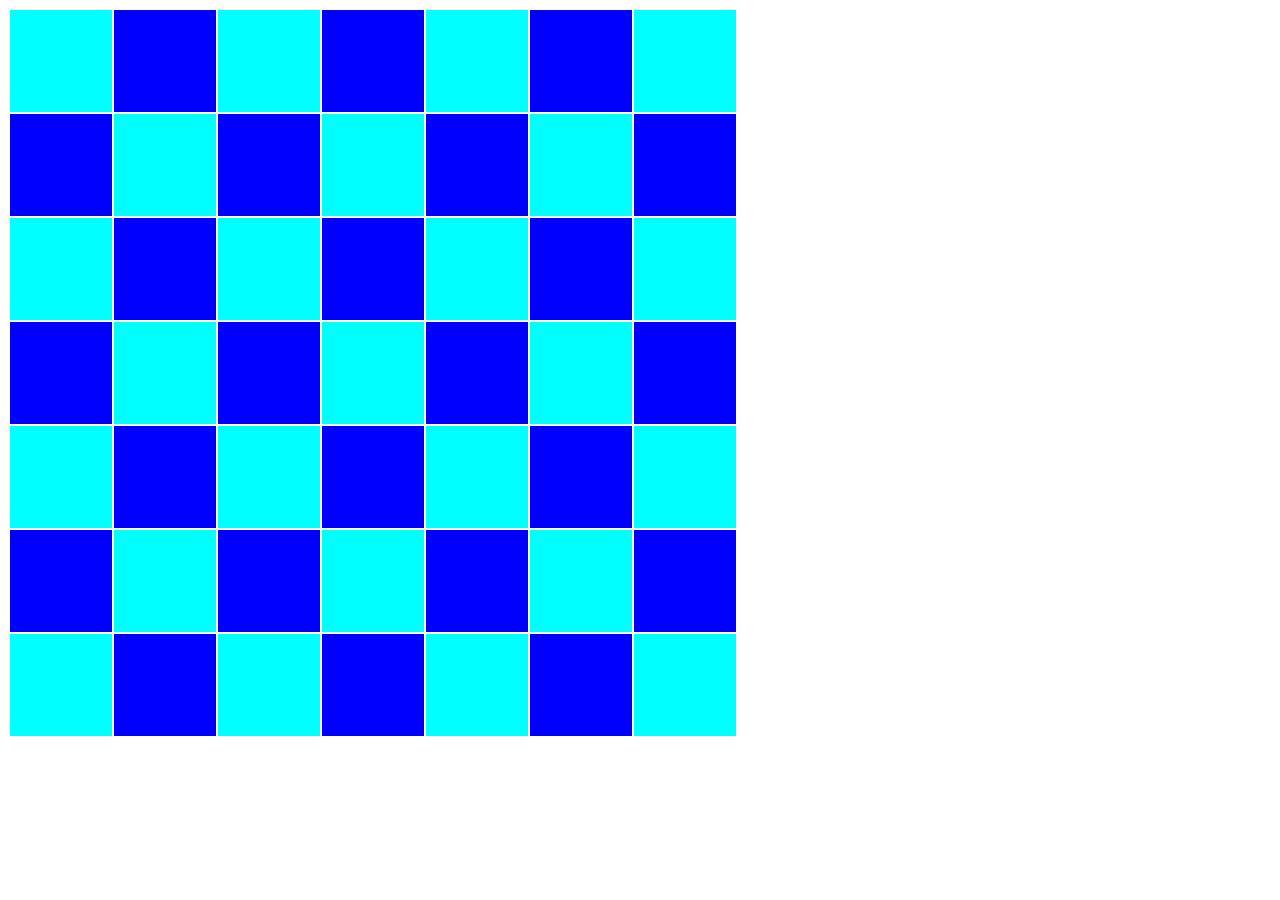
<file: chess-board/index.html>
<!DOCTYPE html>
<html lang="en">
<head>
    <meta charset="UTF-8">
    <meta name="viewport" content="width=device-width, initial-scale=1.0">
    <meta http-equiv="X-UA-Compatible" content="ie=edge">
    <title>Document</title>
    <link rel="stylesheet" href="index.css">
</head>
<body>
    <script src="index.js" ></script>
</body>
</html>
</file>
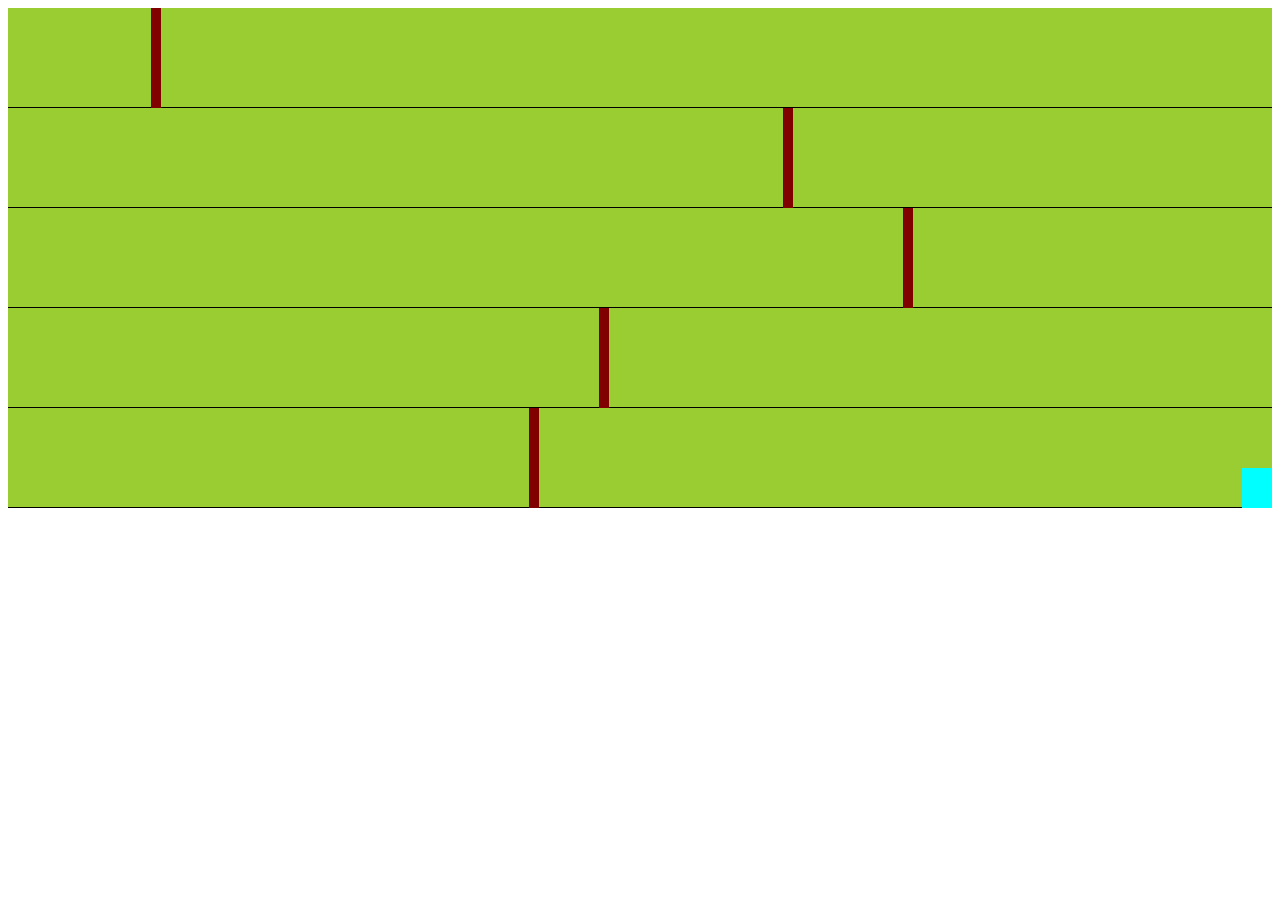
<file: hugo/index.html>
<!DOCTYPE html>
<html lang="en">
<head>
    <meta charset="UTF-8">
    <meta name="viewport" content="width=script, initial-scale=1.0">
    <meta http-equiv="X-UA-Compatible" content="ie=edge">
    <title>Document</title>
</head>
<style>
#level{
    
    background: yellowgreen;
    position: relative;
    
}

#hugo{
    width: 30px;
    height: 40px;
    background: aqua;
    position: absolute;
    left: 0px;
    top: 80px;
    box-sizing: border-box;
    
}

[class^="floor-"] {
    height: 100px;
    border-bottom: 1px solid black;
    box-sizing: border-box;
}

.ladder {
    height: 100px;
    width: 10px;
    background-color: maroon;
}


.bluelevel{
    background-color: blueviolet;
}
</style>
<body>

   <div id="level">
       <div id="hugo"></div>
   </div>

   
    <script src="move.js"></script>
</body>
</html>
</file>
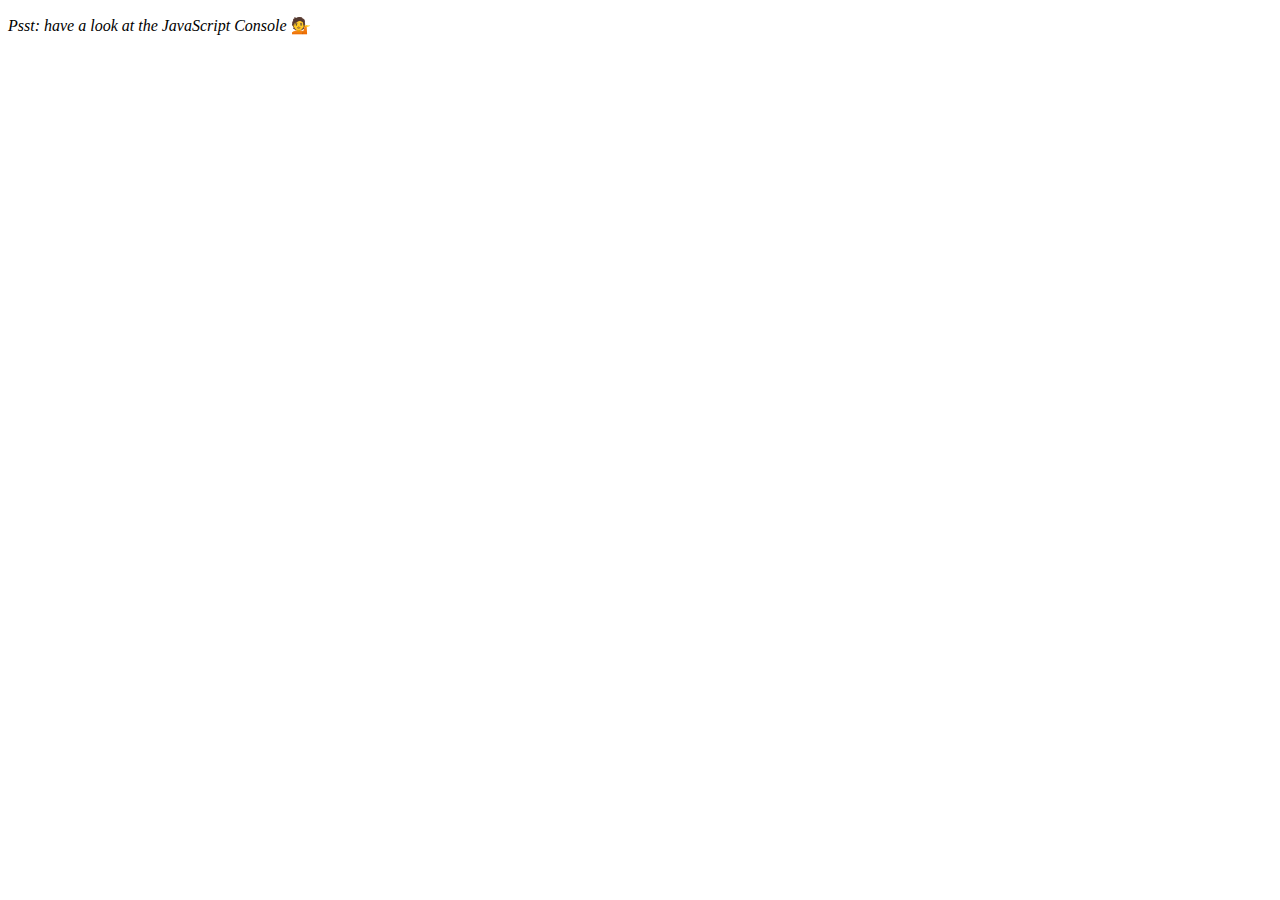
<file: map, filter, reduce/index.html>
<!DOCTYPE html>
<html lang="en">
  <head>
    <meta charset="UTF-8" />
    <title>Array Cardio 💪</title>
  </head>
  <body>
    <p><em>Psst: have a look at the JavaScript Console</em> 💁</p>
    <script>
      // Get your shorts on - this is an array workout!
      // ## Array Cardio Day 1
      // Some data we can work with
      const inventors = [
        { first: "Albert", last: "Einstein", year: 1879, passed: 1955 },
        { first: "Isaac", last: "Newton", year: 1643, passed: 1727 },
        { first: "Galileo", last: "Galilei", year: 1564, passed: 1642 },
        { first: "Marie", last: "Curie", year: 1867, passed: 1934 },
        { first: "Johannes", last: "Kepler", year: 1571, passed: 1630 },
        { first: "Nicolaus", last: "Copernicus", year: 1473, passed: 1543 },
        { first: "Max", last: "Planck", year: 1858, passed: 1947 },
        { first: "Katherine", last: "Blodgett", year: 1898, passed: 1979 },
        { first: "Ada", last: "Lovelace", year: 1815, passed: 1852 },
        { first: "Sarah E.", last: "Goode", year: 1855, passed: 1905 },
        { first: "Lise", last: "Meitner", year: 1878, passed: 1968 },
        { first: "Hanna", last: "Hammarström", year: 1829, passed: 1909 }
      ];
      
      // Array.prototype.filter()
      // 1. Filter the list of inventors for those who were born in the 1500's

      const inventrosBornIn15000s = inventors.filter(
        inventor => inventor.year >= 1500 && inventor.year < 1600
      );

      // Array.prototype.map()
      // 2. Give us an array of the inventors' first and last names

      const inventorsFullName = inventors.map(
        inventor => inventor.first + " " + inventor.last
      );
      const inventorsFullName2 = inventors.map(
        invenotr => `${invenotr.first} ${invenotr.last}`
      );

      // Array.prototype.sort()
      // 3. Sort the inventors by birthdate, oldest to youngest

      const fromOldest = inventors.sort((first, last) =>
        first.year > last.year ? 1 : -1
      );

      // Array.prototype.reduce()
      // 4. How many years did all the inventors live?
    const totalAge = inventors.map(inventor => (inventor.passed - inventor.year)).reduce((total, next) => total + next, 0);
    
    var totalYears = 0;
    for (var i=0; i<inventors.length; i++){
        totalYears += (inventors[i].passed - inventors[i].year)
    }




      // 5. Sort the inventors by years lived

        const inventorsByYearsLived = inventors.sort((first, last) => (first.passed - first.year) > (last.passed - last.year) ? -1 : 1);
      // 6. create a list of Boulevards in Paris that contain 'de' anywhere in the name
      // https://en.wikipedia.org/wiki/Category:Boulevards_in_Paris
        // const allBoulevards = document.querySelector('.mw-category')

        // const links = allBoulevards.querySelectorAll ('a')

        // const streetsArray = Array.from(links)

        // const streetNamesWithDe = streetsArray.map(street => street.textContent).filter(street => street.includes('de'))
        // const streetNamesWithBoul = streetsArray.map(street => street.textContent).filter(street => street.includes('Boul'))



      // 7. sort Exercise
      // Sort the people alphabetically by last name

        const people = [
        "Beck, Glenn",
        "Becker, Carl",
        "Beckett, Samuel",
        "Beddoes, Mick",
        "Beecher, Henry",
        "Beethoven, Ludwig",
        "Begin, Menachem",
        "Belloc, Hilaire",
        "Bellow, Saul",
        "Benchley, Robert",
        "Benenson, Peter",
        "Ben-Gurion, David",
        "Benjamin, Walter",
        "Benn, Tony",
        "Bennington, Chester",
        "Benson, Leana",
        "Bent, Silas",
        "Bentsen, Lloyd",
        "Berger, Ric",
        "Bergman, Ingmar",
        "Berio, Luciano",
        "Berle, Milton",
        "Berlin, Irving",
        "Berne, Eric",
        "Bernhard, Sandra",
        "Berra, Yogi",
        "Berry, Halle",
        "Berry, Wendell",
        "Bethea, Erin",
        "Bevan, Aneurin",
        "Bevel, Ken",
        "Biden, Joseph",
        "Bierce, Ambrose",
        "Biko, Steve",
        "Billings, Josh",
        "Biondo, Frank",
        "Birrell, Augustine",
        "Black, Elk",
        "Blair, Robert",
        "Blair, Tony",
        "Blake, William"
      ];


        const sortedPeople = people.sort((a, b) => a > b ? 1 : -1)

      // 8. Reduce Exercise
      // Sum up the instances of each of these
      const data = [
        "car",
        "car",
        "truck",
        "truck",
        "bike",
        "walk",
        "car",
        "van",
        "bike",
        "walk",
        "car",
        "van",
        "car",
        "truck"
      ];

      const instance = data.reduce((total, next) => {
            total[next] ++;
            return total

        }, {
            car: 0,
            truck: 0,
            bike: 0,
            walk: 0,
            van: 0
        })

        const instances = data.reduce((total, next) => {
            if(!total[next]){
                total[next] = 0;
            }
            total[next] ++;
            return total
        }, {})

    </script>
  </body>
</html>
</file>
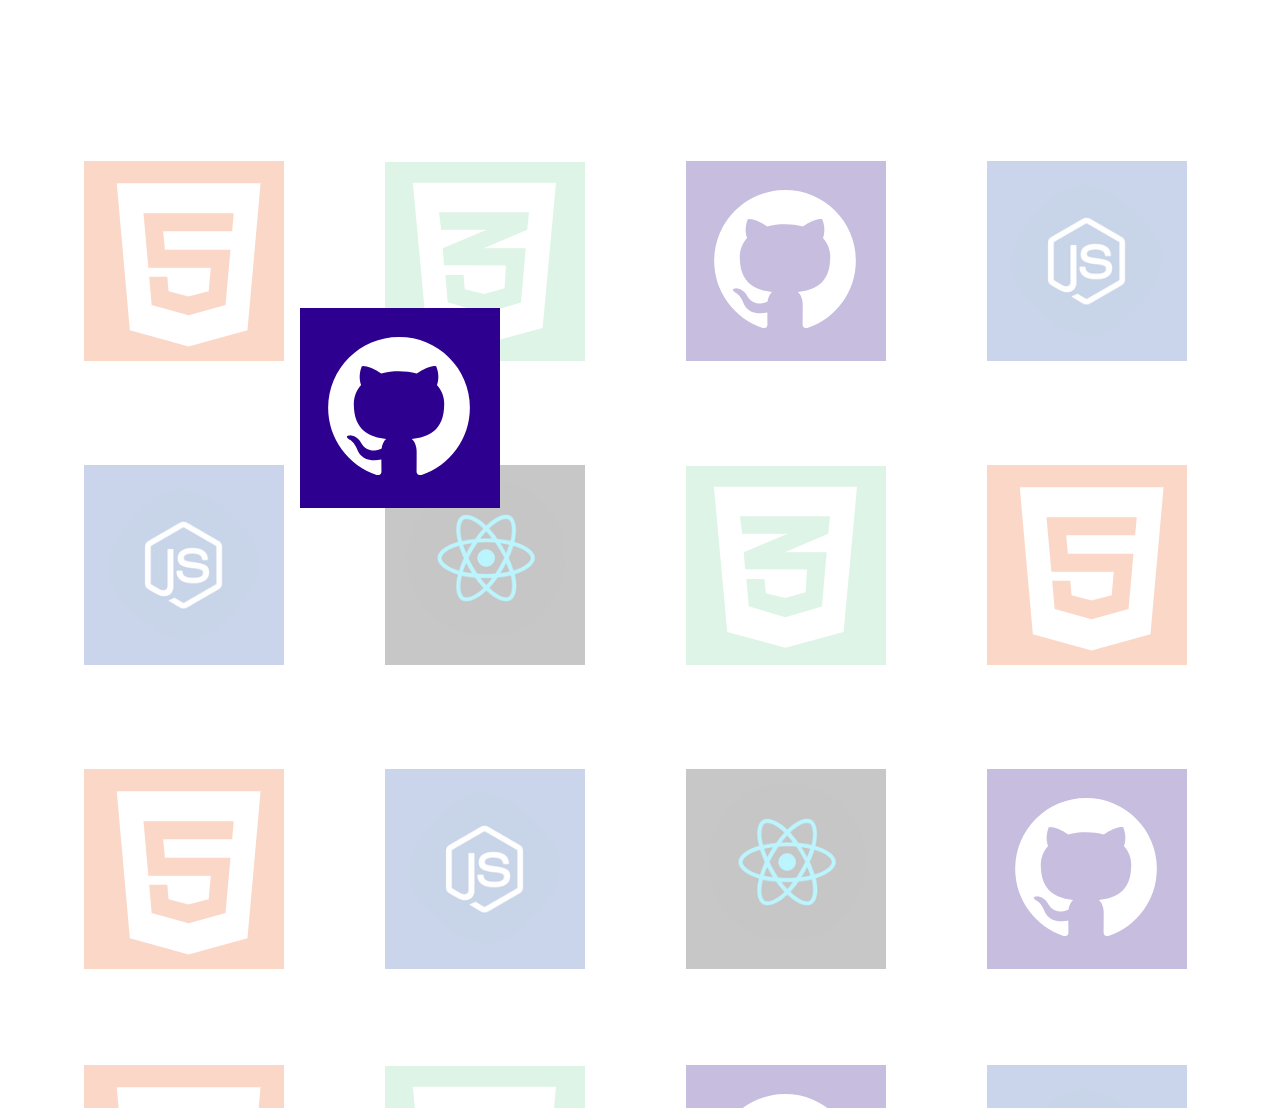
<file: parallax/index.html>
<!DOCTYPE html>
<html lang="en">

<head>
    <meta charset="UTF-8">
    <meta name="viewport" content="width=device-width, initial-scale=1.0">
    <meta http-equiv="X-UA-Compatible" content="ie=edge">
    <title>Parallax</title>
    <style>

        .skills{
            height: 800px;
            width: 100%;
        }
        .container {
            margin: 100px;
            margin-left: -8px;
            background: url(images/background.png);
            height: 1000px;
            width: 100%;
            position: absolute;
        }

        #parallax-layer1 {
            position: relative;
            background: url(images/github.png) no-repeat 300px 200px;
            height: 50%;
            width: 60%
        }

        #content-layer {
            position: relative;
        }
    </style>
</head>

<body>

    <div class="skills">

        <div class="container">
            <div id="parallax-layer1"></div>
            <div id="content-layer">
            </div>
        </div>
    </div>
    <script>

        var gitImage = document.getElementById('parallax-layer1');

        window.addEventListener('scroll', function () {
            var screenOffset = window.scrollY;
            var gitOffset = screenOffset * 0.9;

            gitImage.style.bottom = (30 - gitOffset) + 'px';
            gitImage.style.marginLeft = (10 + gitOffset) + 'px';
        })

    </script>
</body>

</html>
</file>
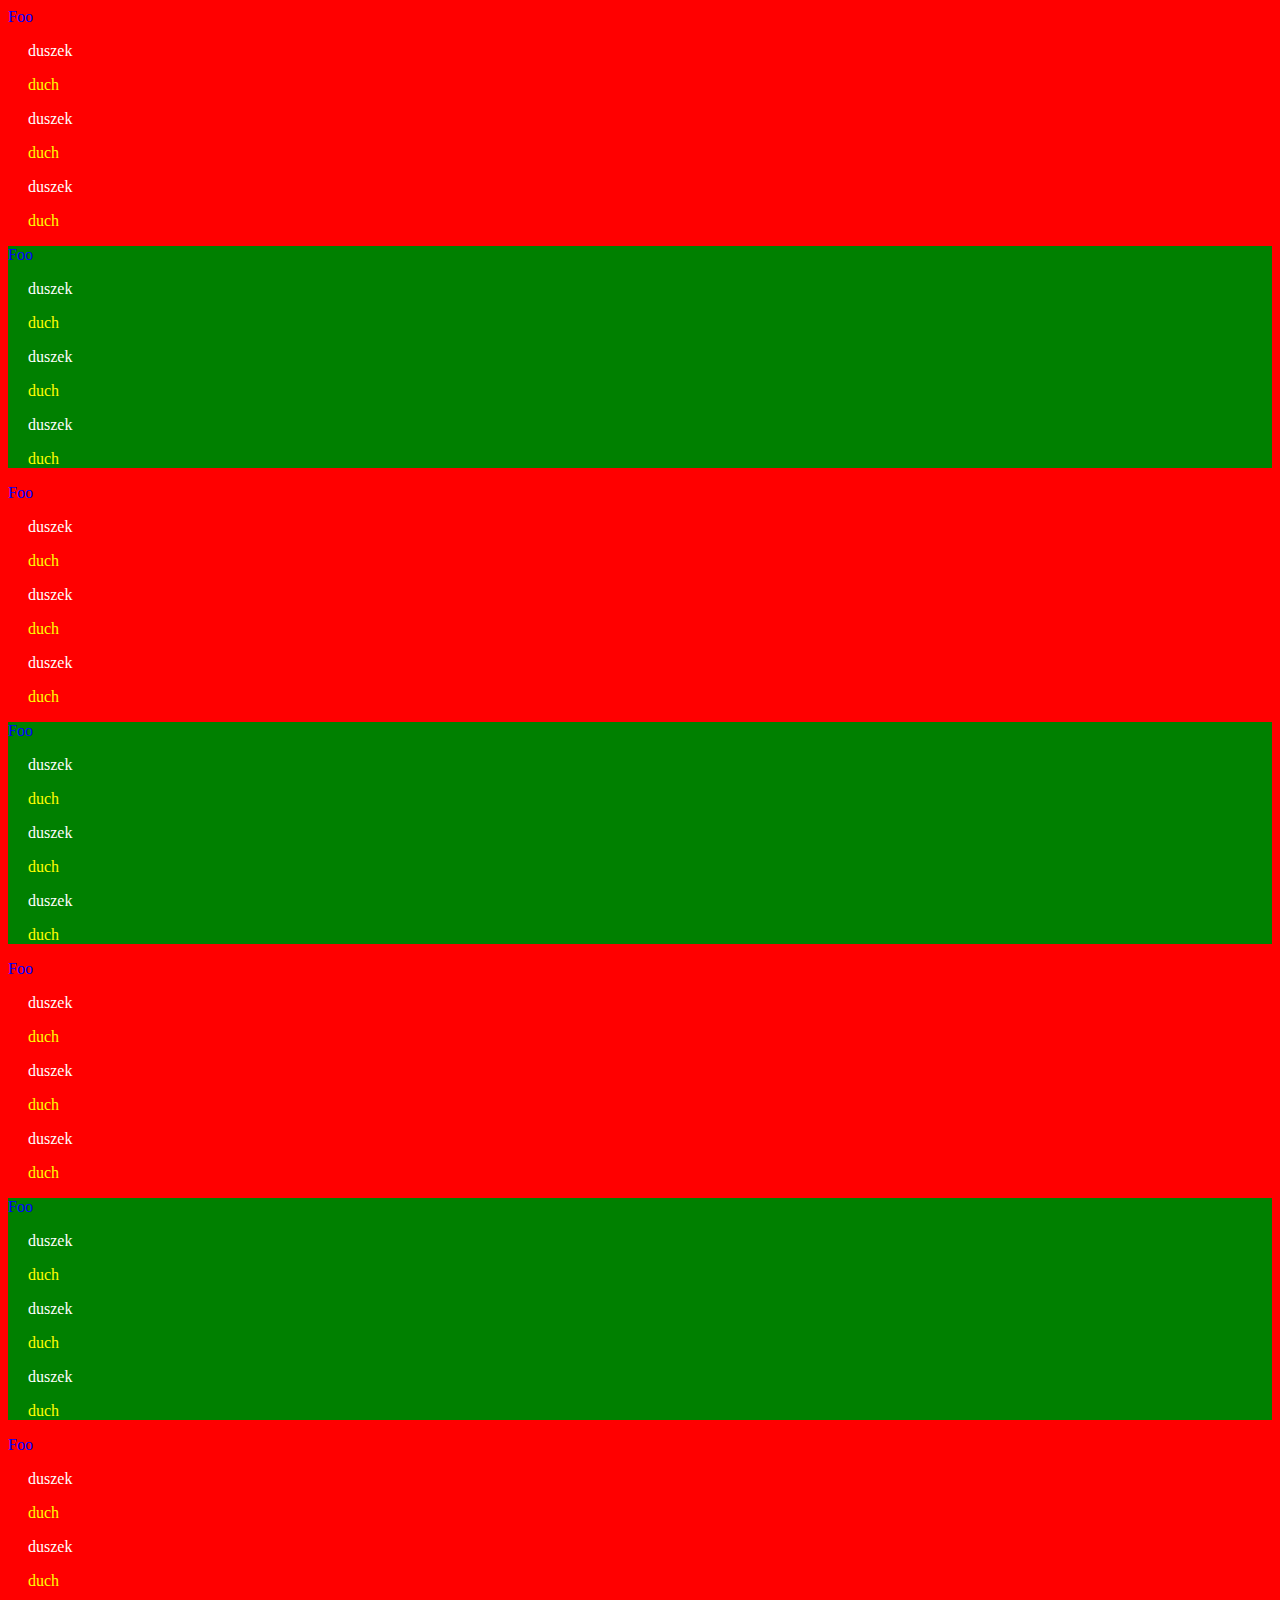
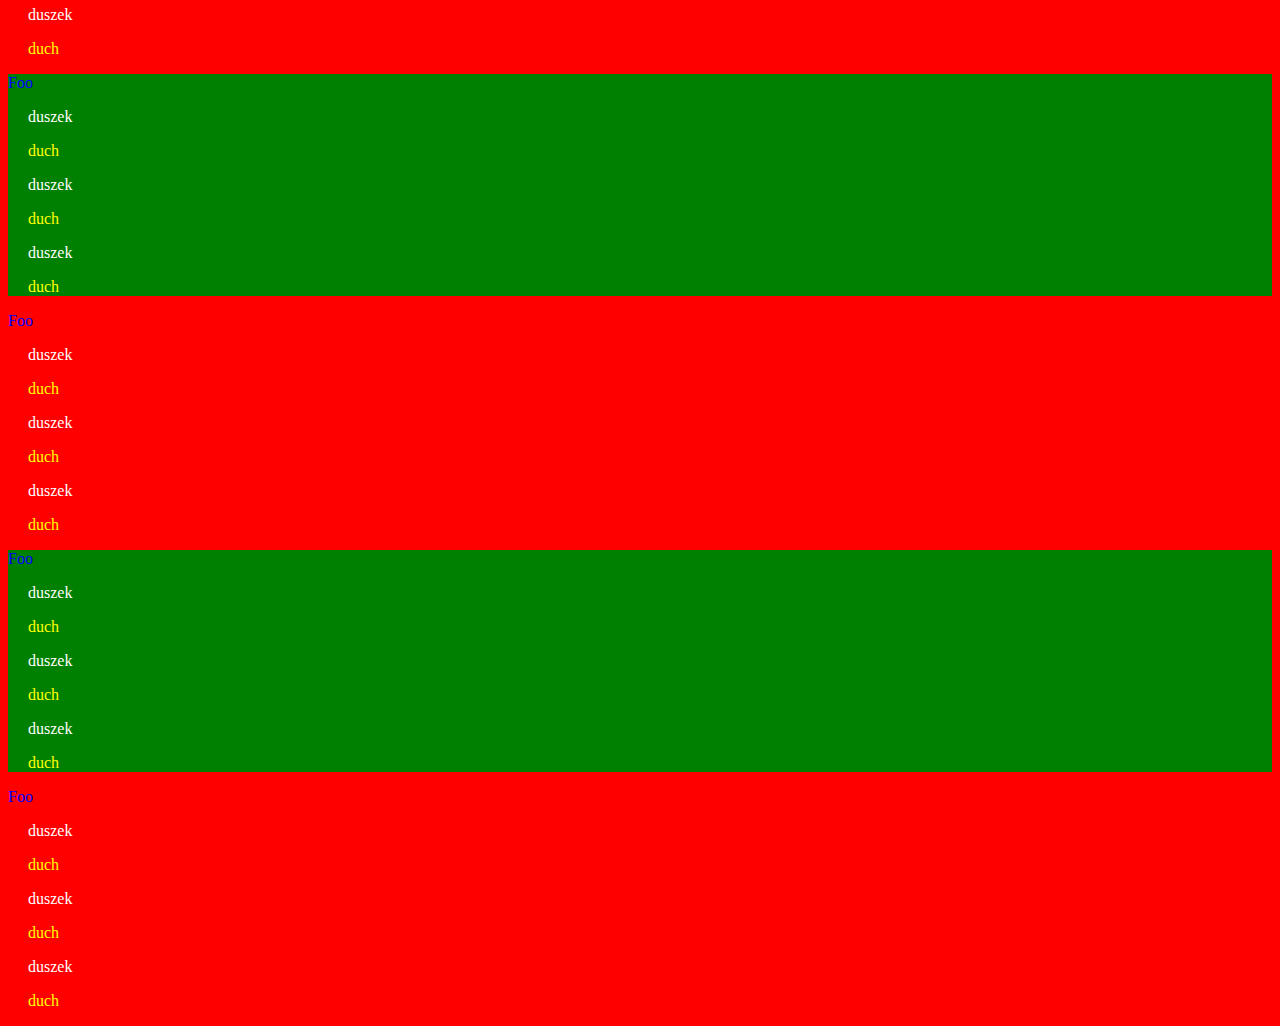
<file: simple-page/index.html>
<!DOCTYPE html>
<html lang="en">
<head>
    <meta charset="UTF-8">
    <meta name="viewport" content="width=device-width, initial-scale=1.0">
    <meta http-equiv="X-UA-Compatible" content="ie=edge">
    <title>Document</title>
    <link rel="stylesheet" href="index.css">
</head>
<body>
    <script src="index.js"></script>
</body>
</html>
</file>
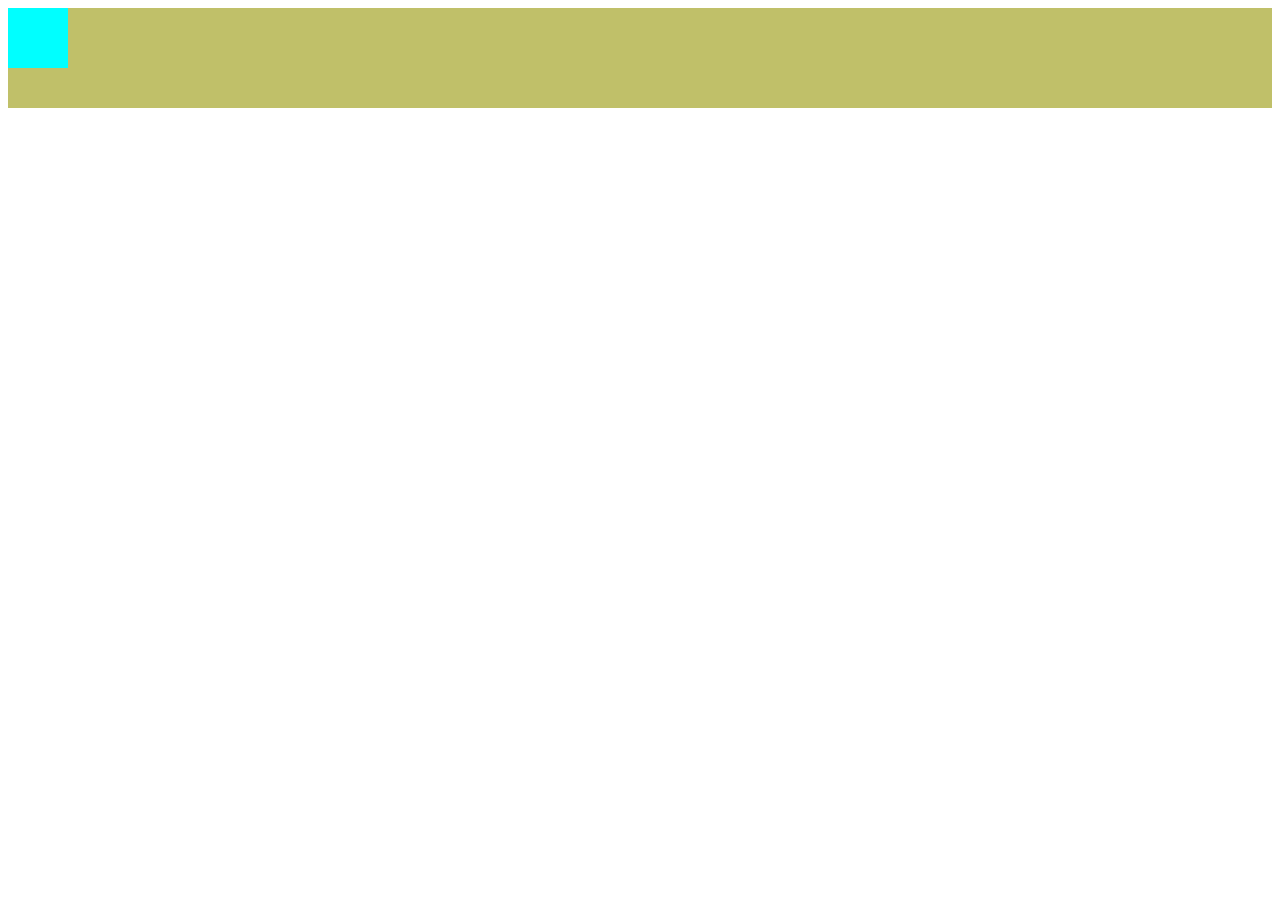
<file: cars.html>
<!DOCTYPE html>
<html lang="en">
<head>
    <meta charset="UTF-8">
    <meta name="viewport" content="width=device-width, initial-scale=1.0">
    <meta http-equiv="X-UA-Compatible" content="ie=edge">
    <title>Document</title>
    <style>
    .road{
        height: 100px;
        width: 100%;
        background-color: rgb(192, 192, 105);
       
    }

    .car{
        height: 60px;
        width: 60px;
        background-color: aqua;
        margin: 0;
        
    }
    </style>
</head>
<body>
    <div class="road"></div>
    <script src="cars.js"></script>
</body>
</html>
</file>
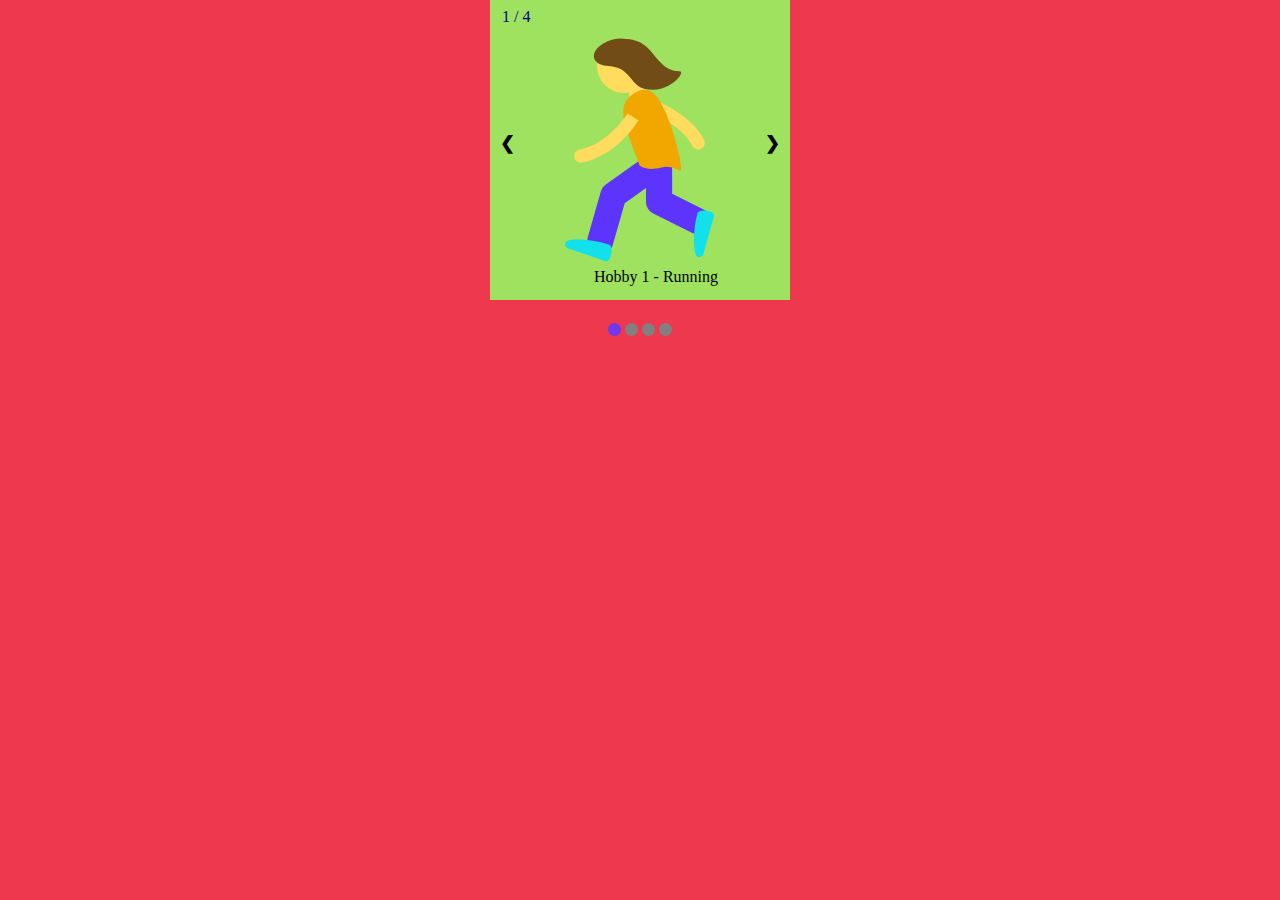
<file: carousel/carousel.html>
<!DOCTYPE html>
<html lang="en">

<head>
    <meta charset="UTF-8">
    <meta name="viewport" content="width=device-width, initial-scale=1.0">
    <meta http-equiv="X-UA-Compatible" content="ie=edge">
    <title>Carousel - Learning</title>

    <style>
        body {
            margin: 0;
            background: #ee384e;
        }

        .slideshow-container {
            width: 300px;
            position: relative;
            margin: auto;
            /* margin autokeeps center position */
        }

        .slides {
            display: none;
        }

        /* Wszystkie slajdy sa schowane
        do 1 slajda w html dodajemy style display:block 
        wtedy on jeden bedzie widoczny */

        .number {
            position: absolute;
            padding: 8px 12px;
            color: darkblue;
        }

        /* position absolute umieszcza element w prawym gornym rogu rodzica */

        .caption {
            width: 100%;
            text-align: center;
            position: absolute;
            padding: 8px 16px;
            bottom: 10px;
        }

        /* dodanie bottom 8px sprawia ze caption wskakuje na slide */

        .prev,
        .next {
            position: absolute;
            top: 40%;
            font-weight: bold;
            font-size: 18px;
            padding: 10px;
            border-radius: 0 5px 5px 0;
            cursor: pointer;
        }

        /* powyzej przenosimy strzalki na srodek slidera
        a ponizej rozdzielamy prawo/lewo */

        .next {
            right: 0;
            border-radius: 5px 0 0 5px;
        }

        .prev:hover,
        .next:hover {
            background: white;
        }

        .dots {
            width: 13px;
            height: 13px;
            display: inline-block;
            background: grey;
            border-radius: 50%;
            cursor: pointer;
        }

        .fade {
            animation-name: fade;
            animation-duration: 0.5s;
        }

        /* keyframes daje wytyczne dla animacji */
        @keyframes fade {
            from {
                opacity: 0.4
            }

            to {
                opacity: 1
            }
        }

        .active ,.dots:hover{
            background: #6f38ee;
        }
    </style>
</head>

<body>

    <div class="slideshow-container">
        <div class="slides fade">
            <div class="number"> 1 / 4</div>
            <div> <img src="images/run.png" alt="Run"> </div>
            <div class="caption"> Hobby 1 - Running</div>
        </div>
        <div class="slides">
            <div class="number"> 2 / 4</div>
            <div> <img src="images/ski.png" alt="Ski"> </div>
            <div class="caption">Caption 2</div>
        </div>
        <div class="slides">
            <div class="number"> 3 / 4</div>
            <div> <img src="images/snowboard.png" alt="Snowboard"> </div>
            <div class="caption">Caption 3</div>
        </div>
        <div class="slides">
            <div class="number"> 4 / 4</div>
            <div> <img src="images/swim.png" alt="Swim"> </div>
            <div class="caption"> Caption 4</div>
        </div>

        <!-- ponizej dodajemy kod strzalek -->
        <a class="prev" onclick="plusIndex(-1)">&#10094;</a>
        <a class="next" onclick="plusIndex(+1)">&#10095;</a>

    </div>

    <br />

    <div style="text-align: center;">
        <span class="dots" onclick="currentSlide(1)"></span>
        <span class="dots" onclick="currentSlide(2)"></span>
        <span class="dots" onclick="currentSlide(3)"></span>
        <span class="dots" onclick="currentSlide(4)"></span>

    </div>

    <script>
        var slideIndex = 1;
        

        showImage(slideIndex);

        function showImage(n) {
            var slide = document.getElementsByClassName('slides');
            var dots = document.getElementsByClassName('dots');
            // dlatego, ze jest wiecej niz 1 slide - to zwrocona zostanie tablica


            if (n > slide.length) { slideIndex = 1 };
            // robimy petle, czyli jezeli n bedzie 5, 5, 7 to ma nam pokazac 1

            if (n < 1) { slideIndex = slide.length };

            for(var i = 0; i < slide.length; i++){
                slide[i].style.display = 'none'
            }

            // teraz musimy usunac display block 1 div w html

            // slide.forEach(slide => { slide[i].style.display = "none"; })

            slide[slideIndex - 1].style.display = "block";

            for(var i = 0; i < slide.length; i++){
                dots[i].className = dots[i].className.replace(' active', '')
            }
            dots[slideIndex -1].className += ' active';

        

            // ustawiamy pierwszy obrazek jako display block
            // [slideIdex-1] - daje index 0, czyli 1 obrazek w tablicy
        }

        // dodajemy onclick w html do next, prev buttons

        function plusIndex(n){
            showImage(slideIndex += n);
        }
        // dodajemy click na dots
        function currentSlide(n){
            showImage(slideIndex = n);
        }

    </script>
</body>

</html>
</file>
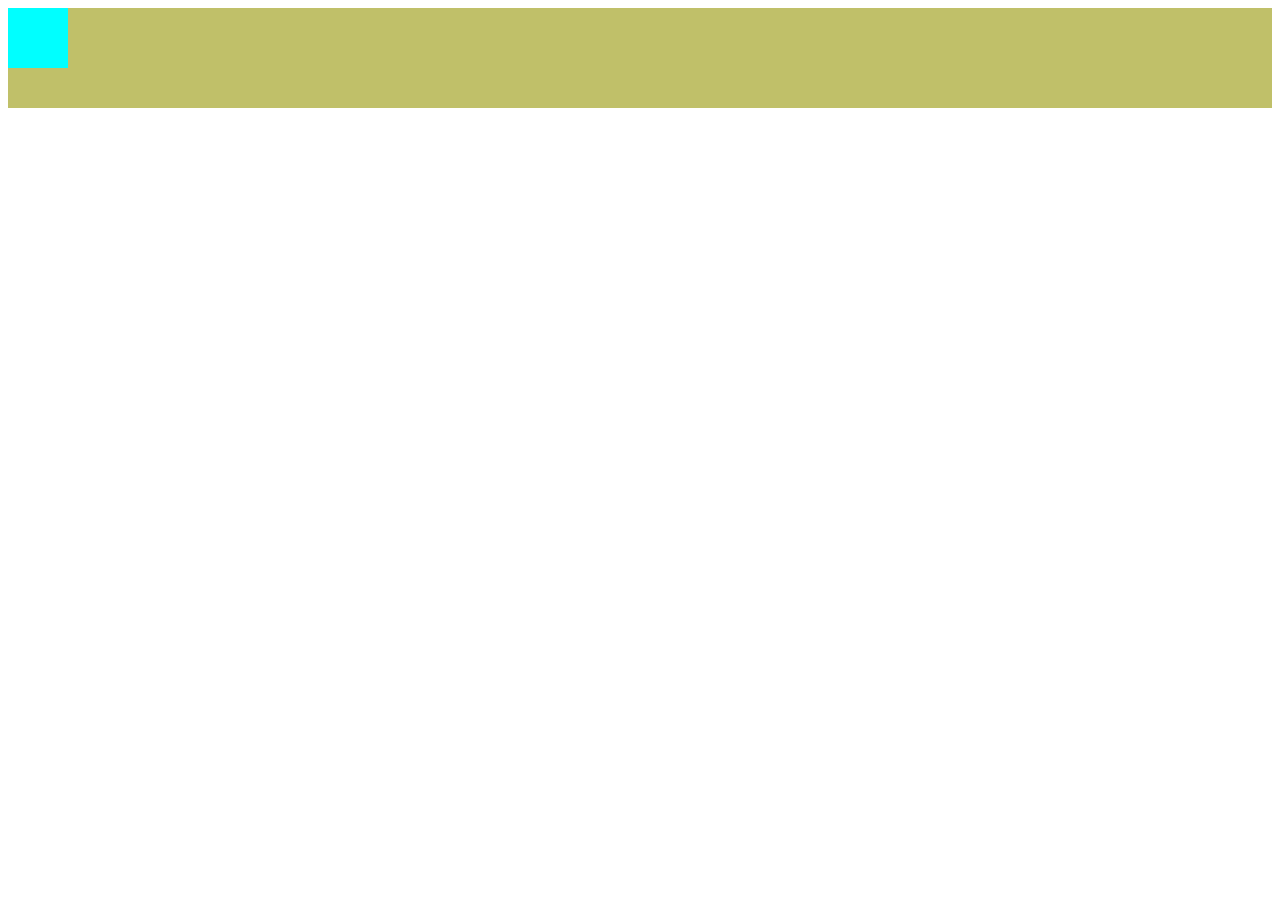
<file: cars/cars.html>
<!DOCTYPE html>
<html lang="en">
<head>
    <meta charset="UTF-8">
    <meta name="viewport" content="width=device-width, initial-scale=1.0">
    <meta http-equiv="X-UA-Compatible" content="ie=edge">
    <title>Document</title>
    <style>
    .road{
        height: 100px;
        width: 100%;
        background-color: rgb(192, 192, 105);
       
    }

    .car{
        height: 60px;
        width: 60px;
        background-color: aqua;
        margin: 0;
    }
    </style>
</head>
<body>
    <div class="road"></div>
    <script src="cars.js"></script>
</body>
</html>
</file>
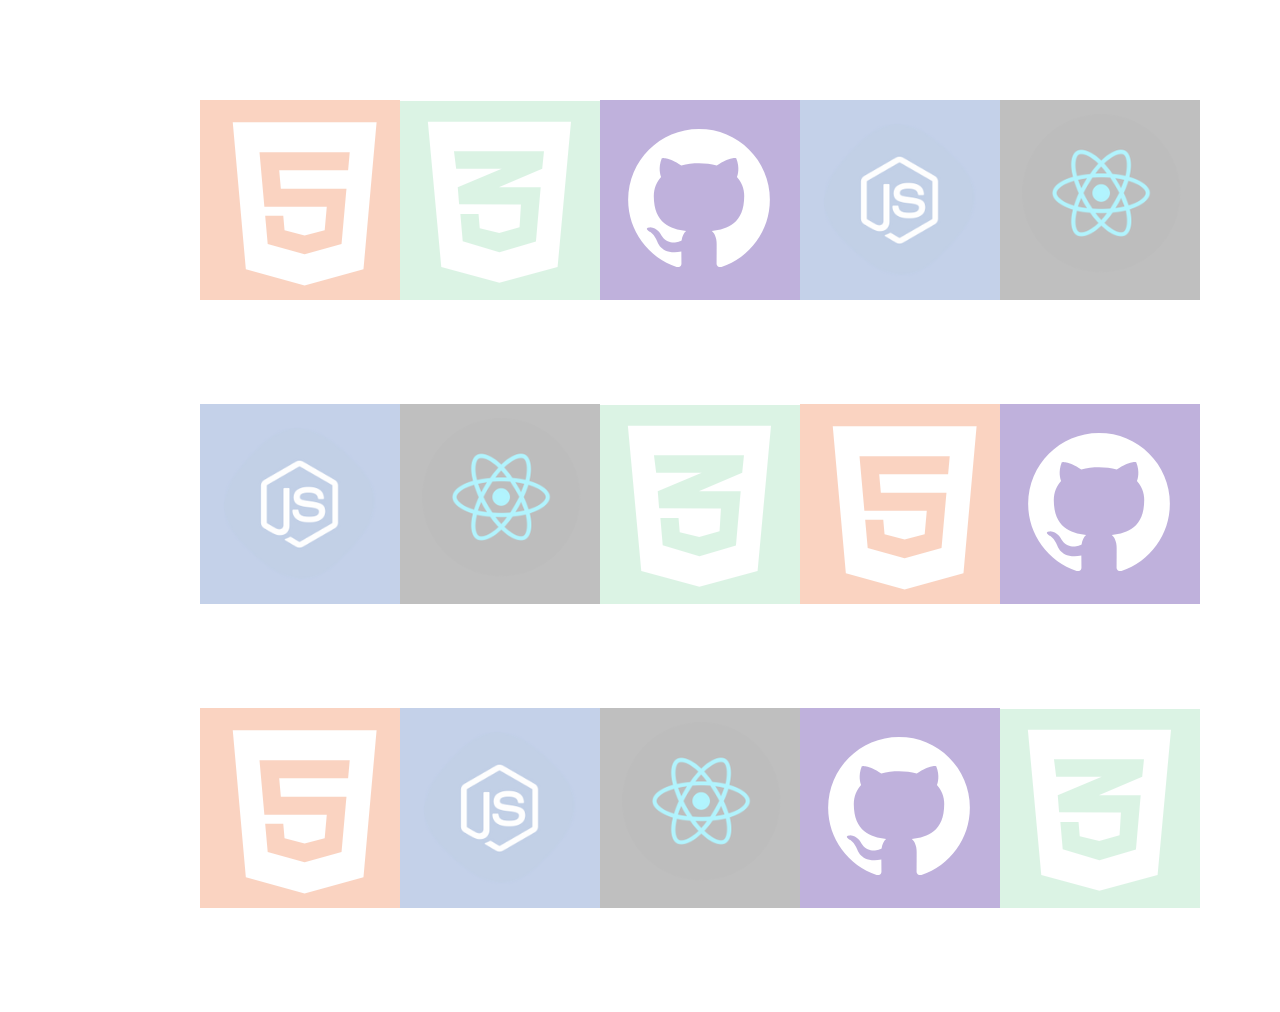
<file: parallax/background.html>
<!DOCTYPE html>
<html lang="en">

<head>
    <meta charset="UTF-8">
    <meta name="viewport" content="width=device-width, initial-scale=1.0">
    <meta http-equiv="X-UA-Compatible" content="ie=edge">
    <title>Parallax</title>
    <style>
        body {
            margin: 100px;
            background: 
        }

        .parallax {
            display: flex;
            justify-content: space-around;
            margin: 100px;
            opacity: 0.3;

        }

        .images2 {
            text-align: center;

        }

        .images3 {
            text-align: end;
        }
    </style>
</head>

<body>
    <div class="parallax">

            <div>
                    <div class="parallax-layer5"> <img src="images/html.png"> </div>
                   
                </div>

       
        <div class="images2">
            <div class="parallax-layer2"> <img src="images/css.png"> </div>
        </div>

        <div>
            <div class="parallax-layer2"> <img src="images/github.png"> </div>
        </div>

       
        <div class="parallax-layer2"> <img src="images/js.png"> </div>
        <div class="images3">
                <div class="parallax-layer3"> <img src="images/react.png"> </div>
            </div>
    </div>

    <div class="parallax">

            <div class="parallax-layer2"> <img src="images/js.png"> </div>
    
            <div class="images3">
                <div class="parallax-layer3"> <img src="images/react.png"> </div>
            </div>
           
    
          
            <div class="images2">

                    <div class="parallax-layer2"> <img src="images/css.png"> </div>
                </div>
    
            <div>
                <div class="parallax-layer5"> <img src="images/html.png"> </div>
               
            </div>
            <div>
                    <div class="parallax-layer2"> <img src="images/github.png"> </div>
                </div>
    
        </div>
        <div class="parallax">
                <div>
                        <div class="parallax-layer5"> <img src="images/html.png"> </div>
                       
                    </div>
                <div class="parallax-layer2"> <img src="images/js.png"> </div>
        
                <div class="images3">
                    <div class="parallax-layer3"> <img src="images/react.png"> </div>
                </div>

                <div>
                        <div class="parallax-layer2"> <img src="images/github.png"> </div>
                    </div>

                <div class="images2">
                    <div class="parallax-layer2"> <img src="images/css.png"> </div>
                </div>
        
               
        
               
        
            </div>

</body>

</html>
</file>
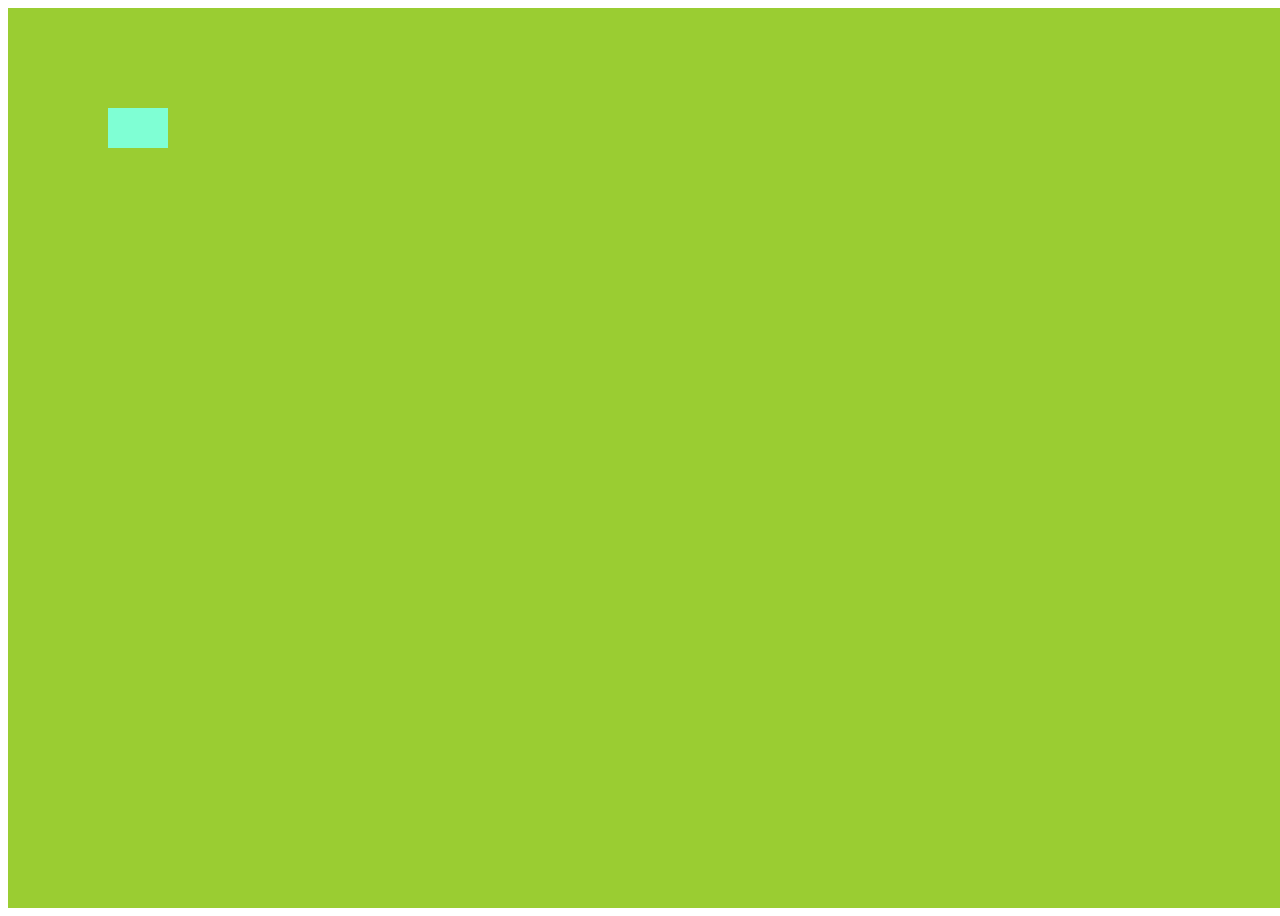
<file: tank/tank.html>
<!DOCTYPE html>
<html lang="en">

<head>
    <meta charset="UTF-8">
    <meta name="viewport" content="width=device-width, initial-scale=1.0">
    <meta http-equiv="X-UA-Compatible" content="ie=edge">
    <title>Document</title>
    <link rel="stylesheet" type="text/css" href="tank.css">
</head>

<body>
    <div class="field">
    </div>
    <script src="tank.js"></script>
</body>

</html>
</file>
<file: chess-board/index.css>
td{
    height: 100px;
    width: 100px;
    background: yellow;

}
</file>
<file: simple-page/index.css>
body{
    background: red;
}
</file>
<file: tank/tank.css>
.field{
    background: yellowgreen;
    height: 100vh;
    width: 100vw;
    position: relative;
}

.tank{
    width: 60px;
    height: 40px;
    margin-top: 100px;
    margin-left: 100px;
    background-color: aquamarine;
    position: absolute;
}
</file>
